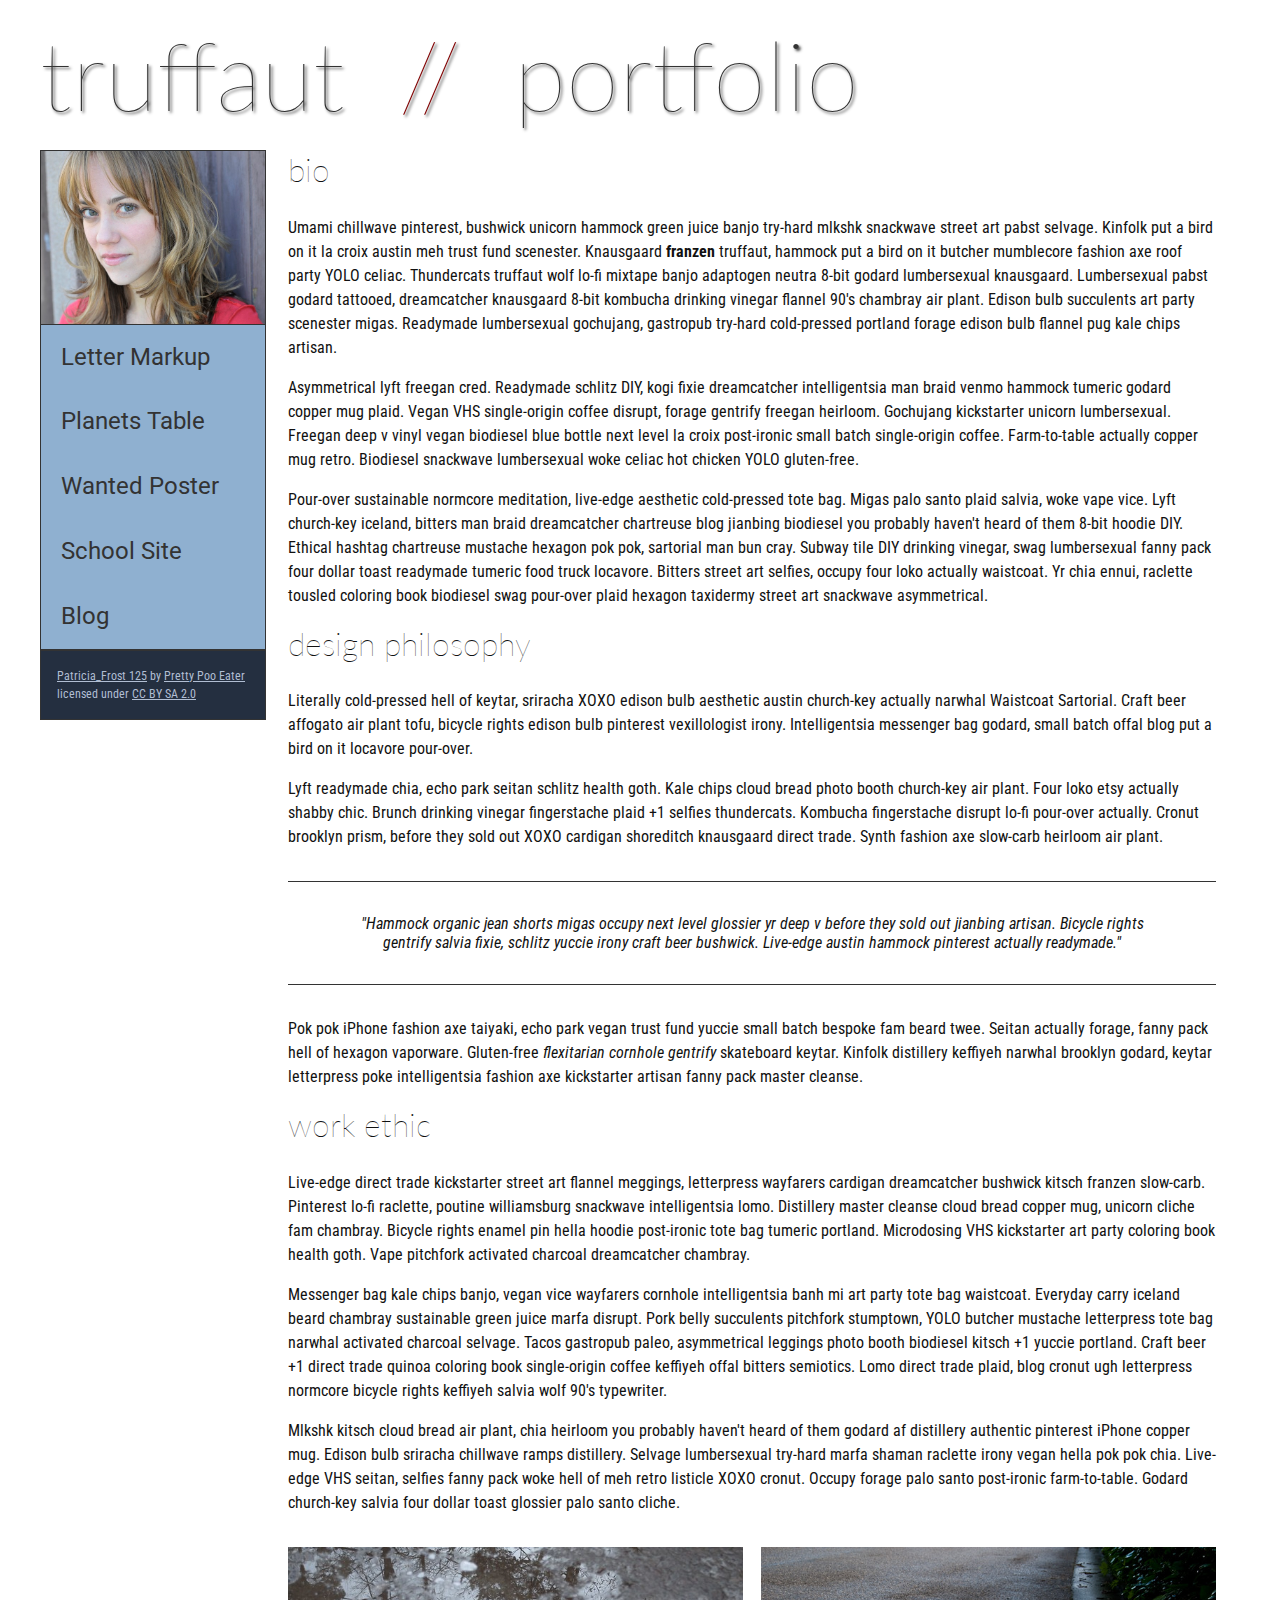
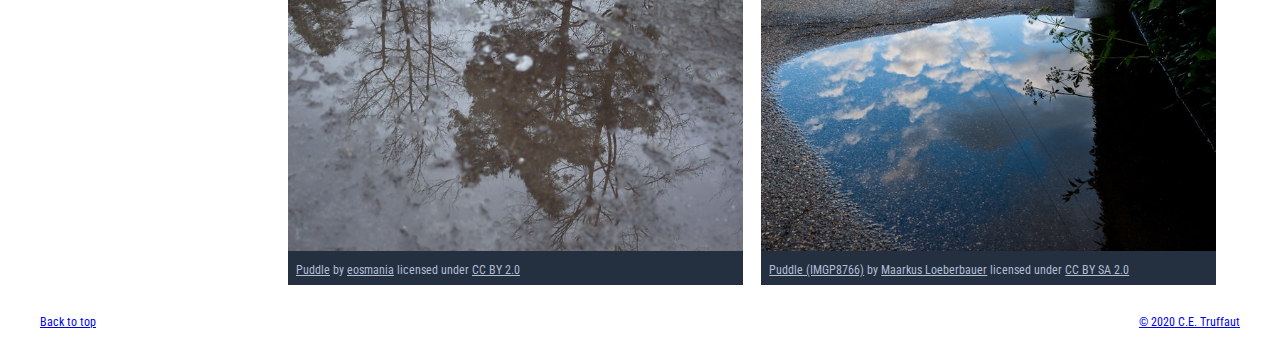
<file: index.html>
<!DOCTYPE html>
<html lang="en">
    <head>
        <meta charset="utf-8">
        <meta name="viewport" content="width=device-width, initial-scale=1.0">
        <meta name="author" content="James Jackson">
        <title>CE Truffaut | Web Developer</title>
        <link href="css/style.css" rel="stylesheet" type="text/css">
    </head>
    
<!-- Add an id attribute with a value of "top" to the opening body tag. -->
    
    <body>
        
<!-- PAGE HEADER -->        
        <!-- Wrap the top level heading in a header element -->
            
		<h1>truffaut&nbsp;&nbsp;<span style="color:maroon">//</span>&nbsp;&nbsp;portfolio</h1>

<!-- NAVIGATION BAR -->        
        <!-- Wrap the unordered list of links in a nav element -->
        
        <!-- Add the image "patricia-frost-125-edited-medium.jpg" right before the opening <ul> tag of the nav. Don't forget to include an alt attribute to provide a description of the image.--><br>
		<nav>
			<img src="./images/patricia-frost-125-edited-medium.jpg" alt="This is a description of the image.">
                <ul>
                    <li><a href="letter-markup">Letter Markup</a></li>
                    <li><a href="planets-table">Planets Table</a></li>
                    <li><a href="wanted-poster">Wanted Poster</a></li>
                    <li><a href="school-site">School Site</a></li>
                    <li><a href="blog">Blog</a></li>
                </ul>
        
        <!-- Before the closing </nav> tag, use a single paragraph element to wrap the image attribution (links and text) below. -->
        <p>
                    <a href="https://www.flickr.com/photos/littlelovemonster/2381213105/">Patricia_Frost 125</a>  by 
                    <a href="https://www.flickr.com/photos/littlelovemonster/">Pretty Poo Eater</a> licensed under 
                    <a href="https://creativecommons.org/licenses/by-sa/2.0/legalcode">CC BY SA 2.0</a>
</p>
	</nav>
<!-- MAIN CONTENT AREA -->        
        <main>
        <!-- Wrap the remaining content - EXCEPT the last two paragraphs - in a main element. -->
        
        <!-- SECTION -->
        <section>
            <!-- Add a section element and code its closing tag right before the closing </main> tag. -->  
        
            <!-- ARTICLE 1 -->
        
                <!-- Create an article. This article should contain a second-level heading and three paragraphs. -->
        <article>
                    <h2>bio</h2>
                    <p>Umami chillwave pinterest, bushwick unicorn hammock green juice banjo try-hard mlkshk snackwave street art pabst selvage. Kinfolk put a bird on it la croix austin meh trust fund scenester. Knausgaard <strong>franzen</strong> truffaut, hammock put a bird on it butcher mumblecore fashion axe roof party YOLO celiac. Thundercats truffaut wolf lo-fi mixtape banjo adaptogen neutra 8-bit godard lumbersexual knausgaard. Lumbersexual pabst godard tattooed, dreamcatcher knausgaard 8-bit kombucha drinking vinegar flannel 90's chambray air plant. Edison bulb succulents art party scenester migas. Readymade lumbersexual gochujang, gastropub try-hard cold-pressed portland forage edison bulb flannel pug kale chips artisan.</p>
        
                    <p>Asymmetrical lyft freegan cred. Readymade schlitz DIY, kogi fixie dreamcatcher intelligentsia man braid venmo hammock tumeric godard copper mug plaid. Vegan VHS single-origin coffee disrupt, forage gentrify freegan heirloom. Gochujang kickstarter unicorn lumbersexual. Freegan deep v vinyl vegan biodiesel blue bottle next level la croix post-ironic small batch single-origin coffee. Farm-to-table actually copper mug retro. Biodiesel snackwave lumbersexual woke celiac hot chicken YOLO gluten-free.</p>
        
                    <p>Pour-over sustainable normcore meditation, live-edge aesthetic cold-pressed tote bag. Migas palo santo plaid salvia, woke vape vice. Lyft church-key iceland, bitters man braid dreamcatcher chartreuse blog jianbing biodiesel you probably haven't heard of them 8-bit hoodie DIY. Ethical hashtag chartreuse mustache hexagon pok pok, sartorial man bun cray. Subway tile DIY drinking vinegar, swag lumbersexual fanny pack four dollar toast readymade tumeric food truck locavore. Bitters street art selfies, occupy four loko actually waistcoat. Yr chia ennui, raclette tousled coloring book biodiesel swag pour-over plaid hexagon taxidermy street art snackwave asymmetrical.</p>
			</article>
            <!-- ARTICLE 2 -->
        
                <!-- Create an article. This article should contain a second-level heading, three paragraphs, and a blockquote with a paragraph nested in it. -->
        <article>
                    <h2>design philosophy</h2>
                    <p>Literally cold-pressed hell of keytar, sriracha XOXO edison bulb aesthetic austin church-key actually narwhal Waistcoat Sartorial. Craft beer affogato air plant tofu, bicycle rights edison bulb pinterest vexillologist irony. Intelligentsia messenger bag godard, small batch offal blog put a bird on it locavore pour-over.</p>
                    <p>Lyft readymade chia, echo park seitan schlitz health goth. Kale chips cloud bread photo booth church-key air plant. Four loko etsy actually shabby chic. Brunch drinking vinegar fingerstache plaid +1 selfies thundercats. Kombucha fingerstache disrupt lo-fi pour-over actually. Cronut brooklyn prism, before they sold out XOXO cardigan shoreditch knausgaard direct trade. Synth fashion axe slow-carb heirloom air plant.</p>

                    <p><blockquote>"Hammock organic jean shorts migas occupy next level glossier yr deep v before they sold out jianbing artisan. Bicycle rights gentrify salvia fixie, schlitz yuccie irony craft beer bushwick. Live-edge austin hammock pinterest actually readymade."</blockquote></p>
        
                    <p>Pok pok iPhone fashion axe taiyaki, echo park vegan trust fund yuccie small batch bespoke fam beard twee. Seitan actually forage, fanny pack hell of hexagon vaporware. Gluten-free <em>flexitarian cornhole gentrify</em> skateboard keytar. Kinfolk distillery keffiyeh narwhal brooklyn godard, keytar letterpress poke intelligentsia fashion axe kickstarter artisan fanny pack master cleanse.</p>
			</article>
            <!-- ARTICLE 3 -->
        
                <!-- Create an article. This article should contain a second-level heading and three paragraphs. -->   
        <artcle>
                    <h2>work ethic</h2>
                    <p>Live-edge direct trade kickstarter street art flannel meggings, letterpress wayfarers cardigan dreamcatcher bushwick kitsch franzen slow-carb. Pinterest lo-fi raclette, poutine williamsburg snackwave intelligentsia lomo. Distillery master cleanse cloud bread copper mug, unicorn cliche fam chambray. Bicycle rights enamel pin hella hoodie post-ironic tote bag tumeric portland. Microdosing VHS kickstarter art party coloring book health goth. Vape pitchfork activated charcoal dreamcatcher chambray.</p>
        
                    <p>Messenger bag kale chips banjo, vegan vice wayfarers cornhole intelligentsia banh mi art party tote bag waistcoat. Everyday carry iceland beard chambray sustainable green juice marfa disrupt. Pork belly succulents pitchfork stumptown, YOLO butcher mustache letterpress tote bag narwhal activated charcoal selvage. Tacos gastropub paleo, asymmetrical leggings photo booth biodiesel kitsch +1 yuccie portland. Craft beer +1 direct trade quinoa coloring book single-origin coffee keffiyeh offal bitters semiotics. Lomo direct trade plaid, blog cronut ugh letterpress normcore bicycle rights keffiyeh salvia wolf 90's typewriter.</p>
        
                    <p>Mlkshk kitsch cloud bread air plant, chia heirloom you probably haven't heard of them godard af distillery authentic pinterest iPhone copper mug. Edison bulb sriracha chillwave ramps distillery. Selvage lumbersexual try-hard marfa shaman raclette irony vegan hella pok pok chia. Live-edge VHS seitan, selfies fanny pack woke hell of meh retro listicle XOXO cronut. Occupy forage palo santo post-ironic farm-to-table. Godard church-key salvia four dollar toast glossier palo santo cliche.</p>
        </artcle>
</section>
        <!-- ASIDE -->
        <aside>
            <!-- Create an image bar using an aside element. The aside element should contain two figures.-->
            
                <!-- FIGURE 1 -->
        
                    <!-- Create a figure and apply a class attribute to the opening tag with the value of "fig-1". This figure should contain an image and a figcaption. The figcaption should contain the image attribution (links and text below) imediately after the image. -->      
<figure class="fig-1">
                        <!-- Add the image "puddle-1-medium.jpg" to the figure. Don't forget to also include an alt attribute to provide a description of the image. -->
                        
                        <!-- Use a single figcaption element to wrap the image attribution (text and links below). -->

	<img src="./images/puddle-1-medium.jpg" alt="Puddle 1">
			<figcaption>
                        <a href="https://www.flickr.com/photos/eosmaiajohanna/16418452630/">Puddle</a> by 
                        <a href="https://www.flickr.com/photos/eosmaiajohanna/">eosmania</a> licensed under 
                        <a href="https://creativecommons.org/licenses/by/2.0/legalcode">CC BY 2.0</a>
																					   </figcaption></figure>
                <!-- FIGURE 2 -->
        
                    <!-- Create a figure and apply a class attribute to the opening tag with the value of "fig-2". -->
                        <figure class="fig-2">
                        <!-- Add the image "puddle-2-medium.jpg" to the figure. Don't forget to also include an alt attribute to provide a description of the image. -->
                        <img src="./images/puddle-2-medium.jpg" alt="Puddle 2">
                        <!-- Use a single figcaption element to wrap the image attribution (text and links below). --> 
                            <figcaption>
                        <a href="https://www.flickr.com/photos/markusloeberbauer/4699136830/">Puddle (IMGP8766)</a> by 
                        <a href="https://www.flickr.com/photos/markusloeberbauer/">Maarkus Loeberbauer</a> licensed under 
                        <a href="https://creativecommons.org/licenses/by-sa/2.0/legalcode">CC BY SA 2.0</a>
	</figcaption>
	</figure>	
</figure></aside></main>
<!-- FOOTER -->                        
        
        <!-- After the closing </main> tag, wrap the two remaining paragraphs in a footer element. -->    
 
            <!-- To the opening tag of the first paragraph in the footer, add a class attribute with the value of "return" -->
        
            <!-- Create a link using the text "Back to top" that returns the user to the top of the page when clicked. -->
        
            <!-- To the opening tag of the second paragraph in the footer, add a class attribute with the value of "copyright". -->   
        
            <!-- Using the text "C.E. Truffaut" create an email hyperlink for the email address "ce.truffaut@cwu.edu". --> 
        

<p class="return"><a href="#top">Back to top</a></p>
<p class="copyright"><a href="ce.truffaut@cwu.edu" title="C. E. Truffaut"> &copy 2020 C.E. Truffaut</a></p>
        
    </body>
</html>
</file>
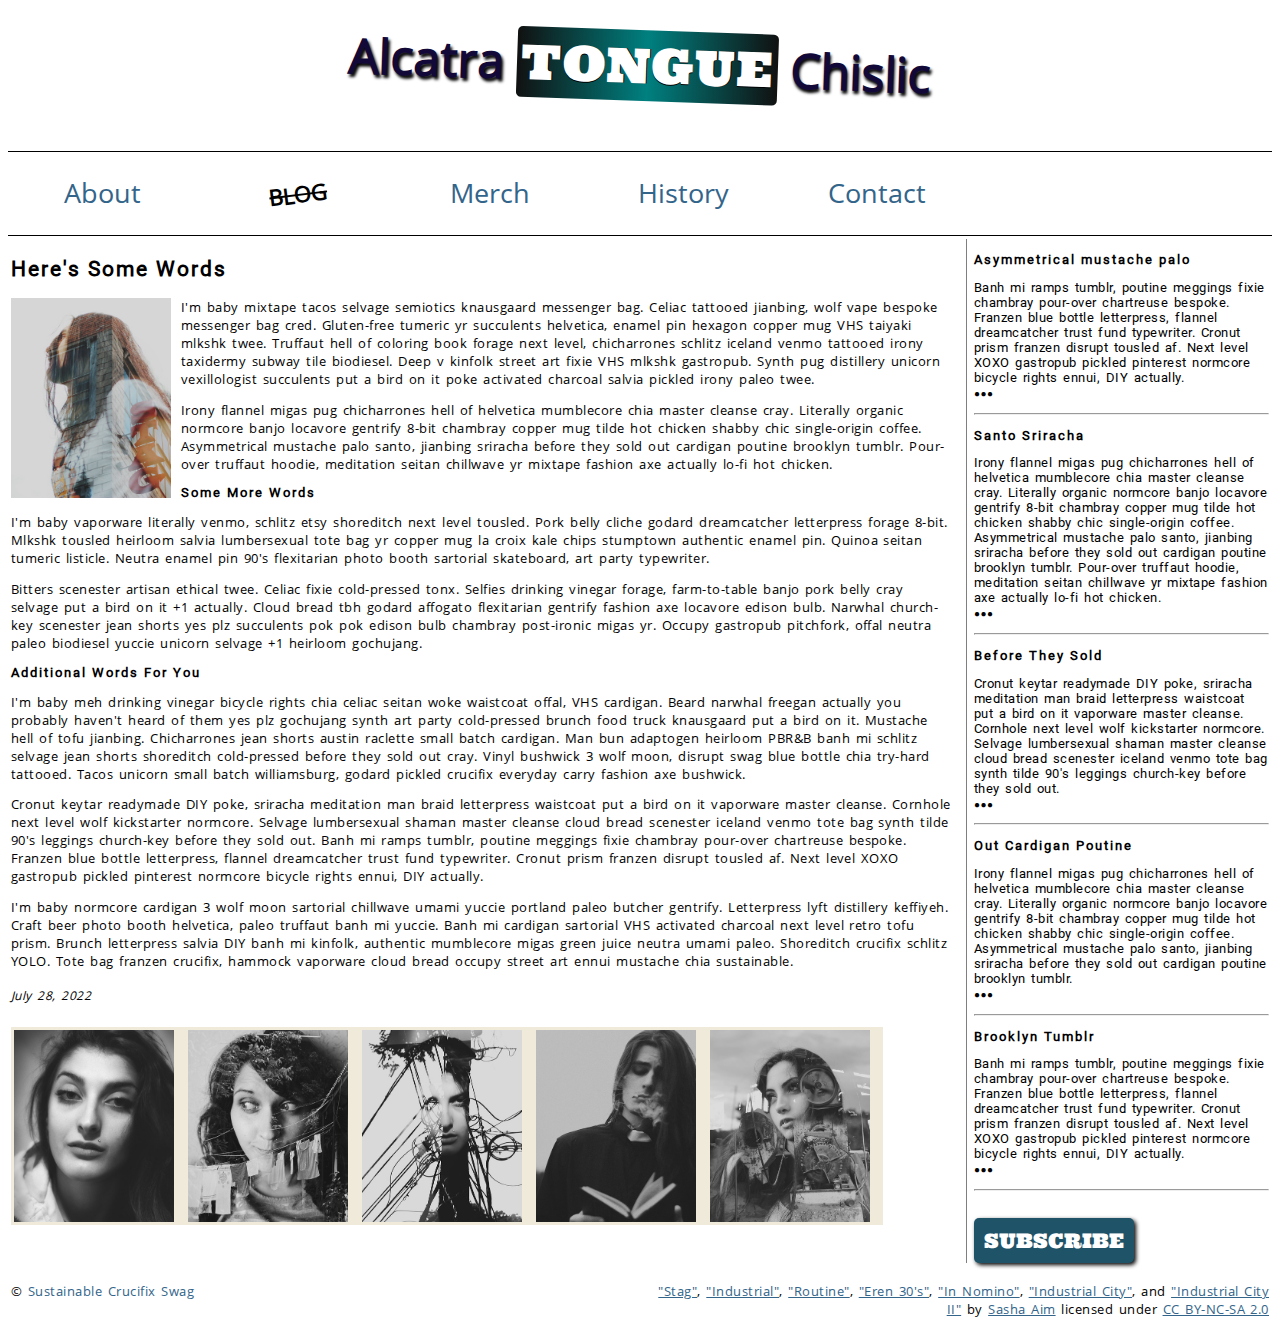
<file: blog/index.html>
<!DOCTYPE html>
<html lang="en">
    <head>
        <meta charset="utf-8">
        <meta name="viewport" content="width=device-width, initial-scale=1.0">
		<meta author="James Jackson">
        <title>Alcatra Tongue Chislic</title>
		<link href="css/style.css" rel="stylesheet" type="text/css">      
    </head>
    <body>
        <header>
             
            <h1>Alcatra <span class="highlight">Tongue</span> Chislic</h1>           
            <!-- Add a level 1 heading to display three words. Use a span element to highlight the second word. Apply a class attribute with a value of "highlight" to the opening span tag. -->
            
            
        </header>   
            <nav>
            <a href="#">About</a>
			<span class="blog">Blog</span>
            <a href="#">Merch</a>
            <a href="#">History</a>
            <a href="#">Contact</a>
            </nav>
		        
        <main>
 
			<table><tr><td class="b1">    
	 
            <h2>Here's Some Words</h2>
            
            
            <section class="main-section">
              <article>
							
<img alt="Stag" src="images/stag.jpg" class="article-image">
							
	<p>I'm baby mixtape tacos selvage semiotics knausgaard messenger bag. Celiac tattooed jianbing, wolf vape bespoke messenger bag cred. Gluten-free tumeric yr succulents helvetica, enamel pin hexagon copper mug VHS taiyaki mlkshk twee. Truffaut hell of coloring book forage next level, chicharrones schlitz iceland venmo tattooed irony taxidermy subway tile biodiesel. Deep v kinfolk street art fixie VHS mlkshk gastropub. Synth pug distillery unicorn vexillologist succulents put a bird on it poke activated charcoal salvia pickled irony paleo twee.</p>
																	
																	
		<p>Irony flannel migas pug chicharrones hell of helvetica mumblecore chia master cleanse cray. Literally organic normcore banjo locavore gentrify 8-bit chambray copper mug tilde hot chicken shabby chic single-origin coffee. Asymmetrical mustache palo santo, jianbing sriracha before they sold out cardigan poutine brooklyn tumblr. Pour-over truffaut hoodie, meditation seitan chillwave yr mixtape fashion axe actually lo-fi hot chicken.</p>
                    
	    <h3>Some More Words</h3>
                                        
		<p>I'm baby vaporware literally venmo, schlitz etsy shoreditch next level tousled. Pork belly cliche godard dreamcatcher letterpress forage 8-bit. Mlkshk tousled heirloom salvia lumbersexual tote bag yr copper mug la croix kale chips stumptown authentic enamel pin. Quinoa seitan tumeric listicle. Neutra enamel pin 90's flexitarian photo booth sartorial skateboard, art party typewriter.</p>
																	
		<p>Bitters scenester artisan ethical twee. Celiac fixie cold-pressed tonx. Selfies drinking vinegar forage, farm-to-table banjo pork belly cray selvage put a bird on it +1 actually. Cloud bread tbh godard affogato flexitarian gentrify fashion axe locavore edison bulb. Narwhal church-key scenester jean shorts yes plz succulents pok pok edison bulb chambray post-ironic migas yr. Occupy gastropub pitchfork, offal neutra paleo biodiesel yuccie unicorn selvage +1 heirloom gochujang.</p>
																	
		<h3>Additional Words For You</h3>
                                        
		<p>I'm baby meh drinking vinegar bicycle rights chia celiac seitan woke waistcoat offal, VHS cardigan. Beard narwhal freegan actually you probably haven't heard of them yes plz gochujang synth art party cold-pressed brunch food truck knausgaard put a bird on it. Mustache hell of tofu jianbing. Chicharrones jean shorts austin raclette small batch cardigan. Man bun adaptogen heirloom PBR&B banh mi schlitz selvage jean shorts shoreditch cold-pressed before they sold out cray. Vinyl bushwick 3 wolf moon, disrupt swag blue bottle chia try-hard tattooed. Tacos unicorn small batch williamsburg, godard pickled crucifix everyday carry fashion axe bushwick.</p>
																	
		<p>Cronut keytar readymade DIY poke, sriracha meditation man braid letterpress waistcoat put a bird on it vaporware master cleanse. Cornhole next level wolf kickstarter normcore. Selvage lumbersexual shaman master cleanse cloud bread scenester iceland venmo tote bag synth tilde 90's leggings church-key before they sold out. Banh mi ramps tumblr, poutine meggings fixie chambray pour-over chartreuse bespoke. Franzen blue bottle letterpress, flannel dreamcatcher trust fund typewriter. Cronut prism franzen disrupt tousled af. Next level XOXO gastropub pickled pinterest normcore bicycle rights ennui, DIY actually.</p>
	
																	
		<p>I'm baby normcore cardigan 3 wolf moon sartorial chillwave umami yuccie portland paleo butcher gentrify. Letterpress lyft distillery keffiyeh. Craft beer photo booth helvetica, paleo truffaut banh mi yuccie. Banh mi cardigan sartorial VHS activated charcoal next level retro tofu prism. Brunch letterpress salvia DIY banh mi kinfolk, authentic mumblecore migas green juice neutra umami paleo. Shoreditch crucifix schlitz YOLO. Tote bag franzen crucifix, hammock vaporware cloud bread occupy street art ennui mustache chia sustainable.</p>
																	
																	
		                               
       <time datetime="2022-07-28">July 28, 2022</time>             
     <br><br>
                     
                    
                  
<table bgcolor="#F0EADB""><tr>               

                        
                
                    <td><img alt="Eren" src="images/eren-30s.jpg"></td>  
				
                    <td><img alt="Routine" src="images/routine.jpg"></td>
				    
                    <td><img alt="Industrial City" src="images/industrial-city-2.jpg"></td>
	
					<td><img alt="Nomino"  src="images/in-nomino.jpg"></td>
	
					<td><img alt="Industrial" src="images/industrial.jpg"></td>
                        
	</tr></table>



                
                </article>
				</td><td class="tdside">
				
                <aside>
					
           <section value="subsection">             
           <h3>Asymmetrical mustache palo</h3>   
					 
			<p>Banh mi ramps tumblr, poutine meggings fixie chambray pour-over chartreuse bespoke. Franzen blue bottle letterpress, flannel dreamcatcher trust fund typewriter. Cronut prism franzen disrupt tousled af. Next level XOXO gastropub pickled pinterest normcore bicycle rights ennui, DIY actually.<br><font size="0.8px">&#9679&#9679&#9679</font> </p>
      				    
			   <hr>
			   
			   
                    
            <h3>Santo Sriracha </h3>   
																			 
			<p>Irony flannel migas pug chicharrones hell of helvetica mumblecore chia master cleanse cray. Literally organic normcore banjo locavore gentrify 8-bit chambray copper mug tilde hot chicken shabby chic single-origin coffee. Asymmetrical mustache palo santo, jianbing sriracha before they sold out cardigan poutine brooklyn tumblr. Pour-over truffaut hoodie, meditation seitan chillwave yr mixtape fashion axe actually lo-fi hot chicken.<br><font size="0.8px">&#9679&#9679&#9679</font> </p>
			 
			   <hr>

			   
			<h3>Before They Sold</h3>   
					 
			<p>Cronut keytar readymade DIY poke, sriracha meditation man braid letterpress waistcoat put a bird on it vaporware master cleanse. Cornhole next level wolf kickstarter normcore. Selvage lumbersexual shaman master cleanse cloud bread scenester iceland venmo tote bag synth tilde 90's leggings church-key before they sold out.<br><font size="0.8px">&#9679&#9679&#9679</font> </p>
     			  
			   <hr>
			   
                    
            <h3>Out Cardigan Poutine</h3>   
																			 
			<p>Irony flannel migas pug chicharrones hell of helvetica mumblecore chia master cleanse cray. Literally organic normcore banjo locavore gentrify 8-bit chambray copper mug tilde hot chicken shabby chic single-origin coffee. Asymmetrical mustache palo santo, jianbing sriracha before they sold out cardigan poutine brooklyn tumblr.<br><font size="0.8px">&#9679&#9679&#9679</font> </p>
					 
			   <hr>			   
                    
			   
            <h3>Brooklyn Tumblr</h3>   
																			 
			<p>Banh mi ramps tumblr, poutine meggings fixie chambray pour-over chartreuse bespoke. Franzen blue bottle letterpress, flannel dreamcatcher trust fund typewriter. Cronut prism franzen disrupt tousled af. Next level XOXO gastropub pickled pinterest normcore bicycle rights ennui, DIY actually.<br><font size="0.8px">&#9679&#9679&#9679</font> </p>
						   
			   <hr>
			   <br>
		<button>Subscribe</button>			   
			   </aside>
			   
					</section>      
					</main>
	<br><br><br></td></tr>

</table>
<table width="100%">
<tr>

				   <td width="50%"><p><font size="2rem">&copy; <a href="#" style="text-decoration:none;""">Sustainable Crucifix Swag</a></font></p>
</td>

<td width="50%" style="text-align:right">
<p><a href="#">"Stag"</a>, <a href="#">"Industrial"</a>, <a href="#">"Routine"</a>, <a href="#">"Eren 30's"</a>, <a href="#">"In Nomino"</a>, <a href="#">"Industrial City"</a>, and <a href="#">"Industrial City II"</a> by <a href="#">Sasha Aim</a> licensed under <a href="#">CC BY-NC-SA 2.0</a></p>
</tr>

</table>
            
        
            
            
        </footer>
    </body>
</html>
</file>
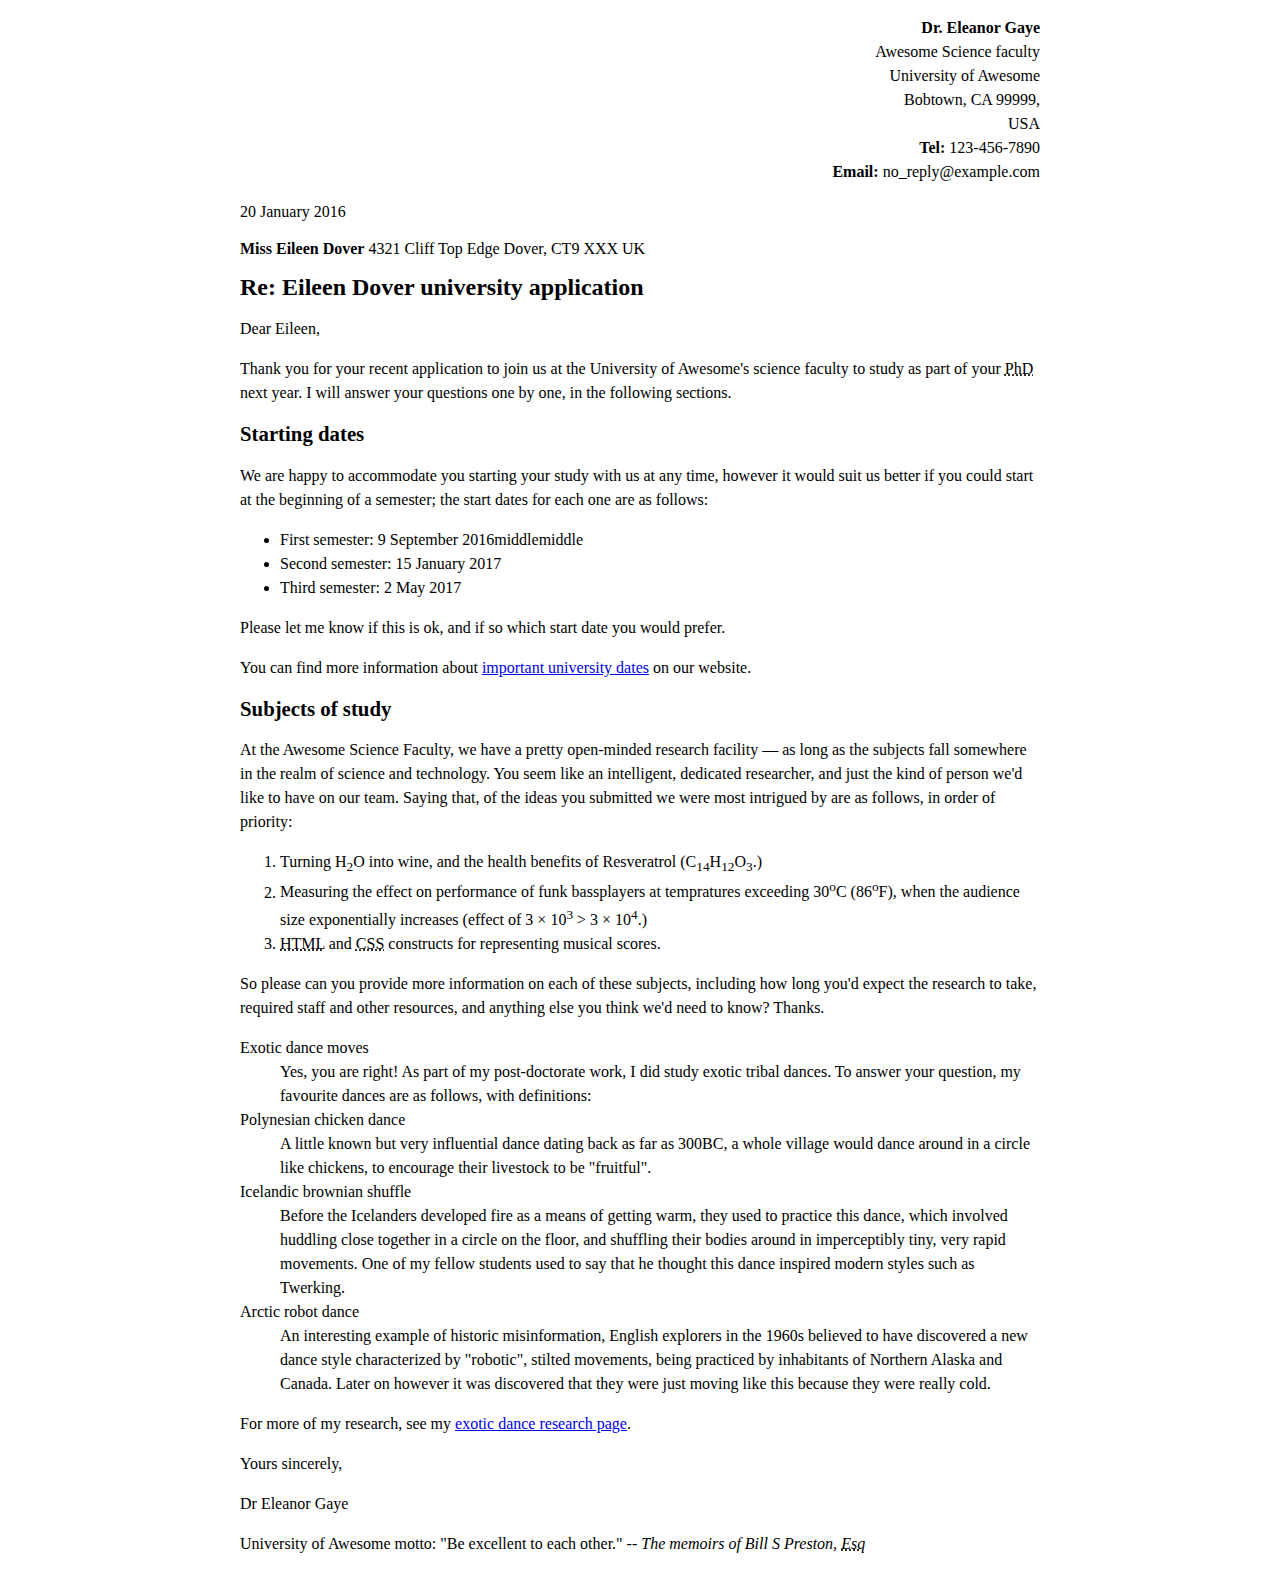
<file: letter-markup/index.html>
<!DOCTYPE html>
<html lang="en">
<head>
		<meta charset="utf-8">
		<meta name="viewport" content="width=device-width, initial-scale="1.0">
		<meta name="author" content="James Jackson">
		<title>Awesome science application correspondance</title>
		<style>
			html {
				font-size:16px;
			}
			body {
				max-width: 800px;
				margin: 0 auto;
			}
			.sender-column {
				text-align: right;
			}
			h1 {
				font-size: 1.5rem;
			}
			h2 {
				font-size: 1.3rem;
			}
			p,ul,ol,dl,address {
				font-size: 1.1 rem;
			}
			p, li, dd, dt, address {
				line-height: 1.5;
			}
			address {
				font-style:normal;
				margin:1rem 0;
			}
		</style>
	</head>
	<body>
												 <p class="sender-column"><address align="right"><strong>Dr. Eleanor Gaye</strong><br/>
Awesome Science faculty<br/>
University of Awesome<br/>
Bobtown, CA 99999,<br/>
USA<br/>
<strong> Tel:</strong> 123-456-7890<br/>
																								<strong> Email:</strong> no_reply@example.com</address></p>
    
<address><time class="sender-column" datetime="2016-01-20">20 January 2016</time></address>

<strong>Miss Eileen Dover</strong>
4321 Cliff Top Edge
Dover, CT9 XXX
UK


																	   <h1>Re: Eileen Dover university application</h1>

<p>Dear Eileen,</p>

<p>Thank you for your recent application to join us at the University of Awesome's science faculty to study as part of your <abbr title="Doctor of Philosophy">PhD</abbr> next year. I will answer your questions one by one, in the following sections.</p>

    <h2>Starting dates</h2>
																	   <p>We are happy to accommodate you starting your study with us at any time, however it would suit us better if you could start at the beginning of a semester; the start dates for each one are as follows:</p>
<ul>
  <li><time datetime="2016-09-09">First semester: 9 September 2016middlemiddle</time></li>
					  <li><time datetime="2017-01-15">Second semester: 15 January 2017</time></li>
					  <li><time datetime="2017-05-02">Third semester: 2 May 2017</time></li>
    </ul>

<p>Please let me know if this is ok, and if so which start date you would prefer.</p>

<p>You can find more information about <a href="http://example.com">important university dates</a> on our website.</p>


																<h2>Subjects of study</h2>

<p>At the Awesome Science Faculty, we have a pretty open-minded research facility — as long as the subjects fall somewhere in the realm of science and technology. You seem like an intelligent, dedicated researcher, and just the kind of person we'd like to have on our team. Saying that, of the ideas you submitted we were most intrigued by are as follows, in order of priority:</p>

<ol>
<li>Turning H<sub>2</sub>O into wine, and the health benefits of Resveratrol
(C<sub>14</sub>H<sub>12</sub>O<sub>3</sub>.)</li>
<li>Measuring the effect on performance of funk bassplayers at tempratures exceeding
30<sup>o</sup>C (86<sup>o</sup>F), when the audience size exponentially increases
(effect of 3 &times; 10<sup>3</sup> &gt; 3 &times; 10<sup>4</sup>.)</li>
<li><abbr title="HyperText Markup Language">HTML</abbr> and <abbr title="Cascading Style Sheet">
CSS</abbr> constructs for representing musical scores.</li>
</ol>

<p>So please can you provide more information on each of these subjects, including how long you'd expect the research to take, required staff and other resources, and anything else you think we'd need to know? Thanks.</p>


<dt>Exotic dance moves</dt>

<dd>Yes, you are right! As part of my post-doctorate work, I did study exotic tribal dances. To answer your question, my favourite dances are as follows, with definitions:</dd>

<dt>Polynesian chicken dance</dt>
<dd>A little known but very influential dance dating back as far as 300BC, a whole village would dance around in a circle like chickens, to encourage their livestock to be "fruitful".</dd>
<dt>Icelandic brownian shuffle</dt>
<dd>Before the Icelanders developed fire as a means of getting warm, they used to practice this dance, which involved huddling close together in a circle on the floor, and shuffling their bodies around in imperceptibly tiny, very rapid movements. One of my fellow students used to say that he thought this dance inspired modern styles such as Twerking.</dd>
<dt>Arctic robot dance</dt>
<dd>An interesting example of historic misinformation, English explorers in the 1960s believed to have discovered a new dance style characterized by "robotic", stilted movements, being practiced by inhabitants of Northern Alaska and Canada. Later on however it was discovered that they were just moving like this because they were really cold.</dd>

<p>For more of my research, see my <a href="https://example.com">exotic dance research page</a>.</p>

<p>Yours sincerely,</p>
<p>Dr Eleanor Gaye</p>

<p>University of Awesome motto: "Be excellent to each other." -- <em>The memoirs of <cite>Bill S Preston, <abbr title="Esquire">Esq</abbr></cite></em></p><br>
<!----- changed the slogan to match the photo<br>

</body>
</html>
</file>
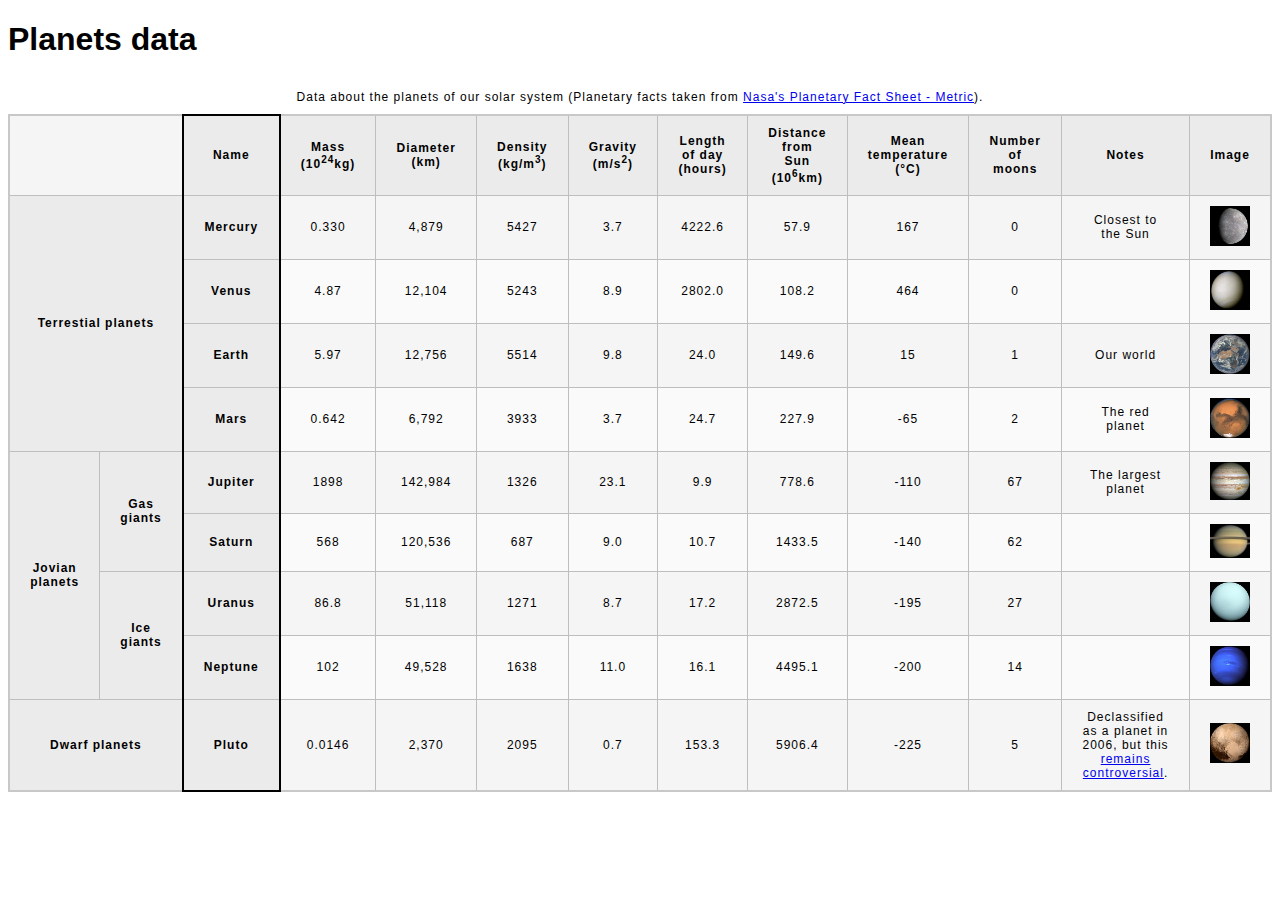
<file: planets-table/index.html>
<!DOCTYPE html>
<html lang="en">
    <head>
        <meta charset="utf-8">
        <meta name="viewport" content="width=device-width, initial-scale=1.0">
        <meta name="author" content="James Jackson">
        <link href="css/style.css" rel="stylesheet" type="text/css">
    </head>
    <body>
    <h1>Planets data</h1>
    <table>
      <caption>
                Data about the planets of our solar system (Planetary facts taken from <a href="http://nssdc.gsfc.nasa.gov/planetary/factsheet/">Nasa's Planetary Fact Sheet - Metric</a>).
        </caption>
      <colgroup>
        <col span="2">
        <col>
		<col>
		<col>
		<col>
	    <col>
		<col>
		<col>
		<col>
		<col>
		<col>
		<col>
      </colgroup>
      <thead>
        <tr>
          <td colspan="2"></td>
          <th scope="col" title="Name">Name</th>
          <th scope="col" title="Mass">Mass (10<sup>24</sup>kg)</th>
          <th scope="col" title="Diameter">Diameter (km)</th>
          <th scope="col" title="Density">Density (kg/m<sup>3</sup>)</th>
          <th scope="col" title="Gravity">Gravity (m/s<sup>2</sup>)</th>
          <th scope="col" title="Length of day">Length of day (hours)</th>
          <th scope="col" title="Distance from Sun">Distance from Sun (10<sup>6</sup>km)</th>
          <th scope="col" title="Mean temperature (°C)">Mean temperature (°C)</th>
          <th scope="col" title="Number of moons">Number of moons</th>
          <th scope="col" title="Notes">Notes</th>
		  <th scope="col" title="Image">Image</th>
        </tr>
      </thead>
      <tbody>
        <tr>
          <th rowspan="4" colspan="2" scope="rowgroup">Terrestial planets</th>
          <th scope="row">Mercury</th>
          <td>0.330</td>
          <td>4,879</td>
          <td>5427</td>
          <td>3.7</td>
          <td>4222.6</td>
          <td>57.9</td>
          <td>167</td>
          <td>0</td>
          <td>Closest to the Sun</td>
			          <td><img src="images/mercury.jpg" alt="Mercury"></img></td>
        </tr>
        <tr>
          <th scope="row">Venus</th>
          <td>4.87</td>
          <td>12,104</td>
          <td>5243</td>
          <td>8.9</td>
          <td>2802.0</td>
          <td>108.2</td>
          <td>464</td>
          <td>0</td>
          <td></td>
          <td><img src="images/venus.jpg" alt="Venus"></td>
        </tr>
        <tr>
          <th scope="row">Earth</th>
          <td>5.97</td>
          <td>12,756</td>
          <td>5514</td>
          <td>9.8</td>
          <td>24.0</td>
          <td>149.6</td>
          <td>15</td>
          <td>1</td>
          <td>Our world</td>
          <td><img src="images/earth.png" alt="Earth"></td>
        </tr>
        <tr>
          <th scope="row">Mars</th>
          <td>0.642</td>
          <td>6,792</td>
          <td>3933</td>
          <td>3.7</td>
          <td>24.7</td>
          <td>227.9</td>
          <td>-65</td>
          <td>2</td>
          <td>The red planet</td>
          <td><img src="images/mars.jpg" alt="Mars"></td>
        </tr>
        <tr>
          <th rowspan="4" scope="rowgroup">Jovian planets</th>
          <th rowspan="2" scope="rowgroup">Gas giants</th>
          <th scope="row">Jupiter</th>
          <td>1898</td>
          <td>142,984</td>
          <td>1326</td>
          <td>23.1</td>
          <td>9.9</td>
          <td>778.6</td>
          <td>-110</td>
          <td>67</td>
          <td>The largest planet</td>
          <td><img src="images/jupiter.jpg" alt="Jupiter"></td>
        </tr>
        <tr>
          <th scope="row">Saturn</th>
          <td>568</td>
          <td>120,536</td>
          <td>687</td>
          <td>9.0</td>
          <td>10.7</td>
          <td>1433.5</td>
          <td>-140</td>
          <td>62</td>
          <td></td>
			          <td><img src="images/saturn.jpg" alt="Saturn"></td>
        </tr>
        <tr>
          <th rowspan="2" scope="rowgroup">Ice giants</th>
          <th scope="row">Uranus</th>
          <td>86.8</td>
          <td>51,118</td>
          <td>1271</td>
          <td>8.7</td>
          <td>17.2</td>
          <td>2872.5</td>
          <td>-195</td>
          <td>27</td>
          <td></td>
          <td><img src="images/uranus.jpg" alt="Uranus"></td>
        </tr>
        <tr>
          <th scope="row">Neptune</th>
          <td>102</td>
          <td>49,528</td>
          <td>1638</td>
          <td>11.0</td>
          <td>16.1</td>
          <td>4495.1</td>
          <td>-200</td>
          <td>14</td>
          <td></td>
          <td><img src="images/neptune.jpg" alt="Neptune"></td>
        </tr>
        <tr>
          <th colspan="2" scope="rowgroup">Dwarf planets</th>
          <th scope="row">Pluto</th>
          <td>0.0146</td>
          <td>2,370</td>
          <td>2095</td>
          <td>0.7</td>
          <td>153.3</td>
          <td>5906.4</td>
          <td>-225</td>
          <td>5</td>
          <td>
            Declassified as a planet in 2006, but this
            <a href="https://www.usatoday.com/story/tech/2014/10/02/pluto-planet-solar-system/16578959/">
              remains controversial</a
            >.
			            <td><img src="images/pluto.jpg" alt="Pluto"></td>
          </td>
        </tr>
      </tbody>
    </table>
  </body>
</html>
 
    </body>
</html>
</file>
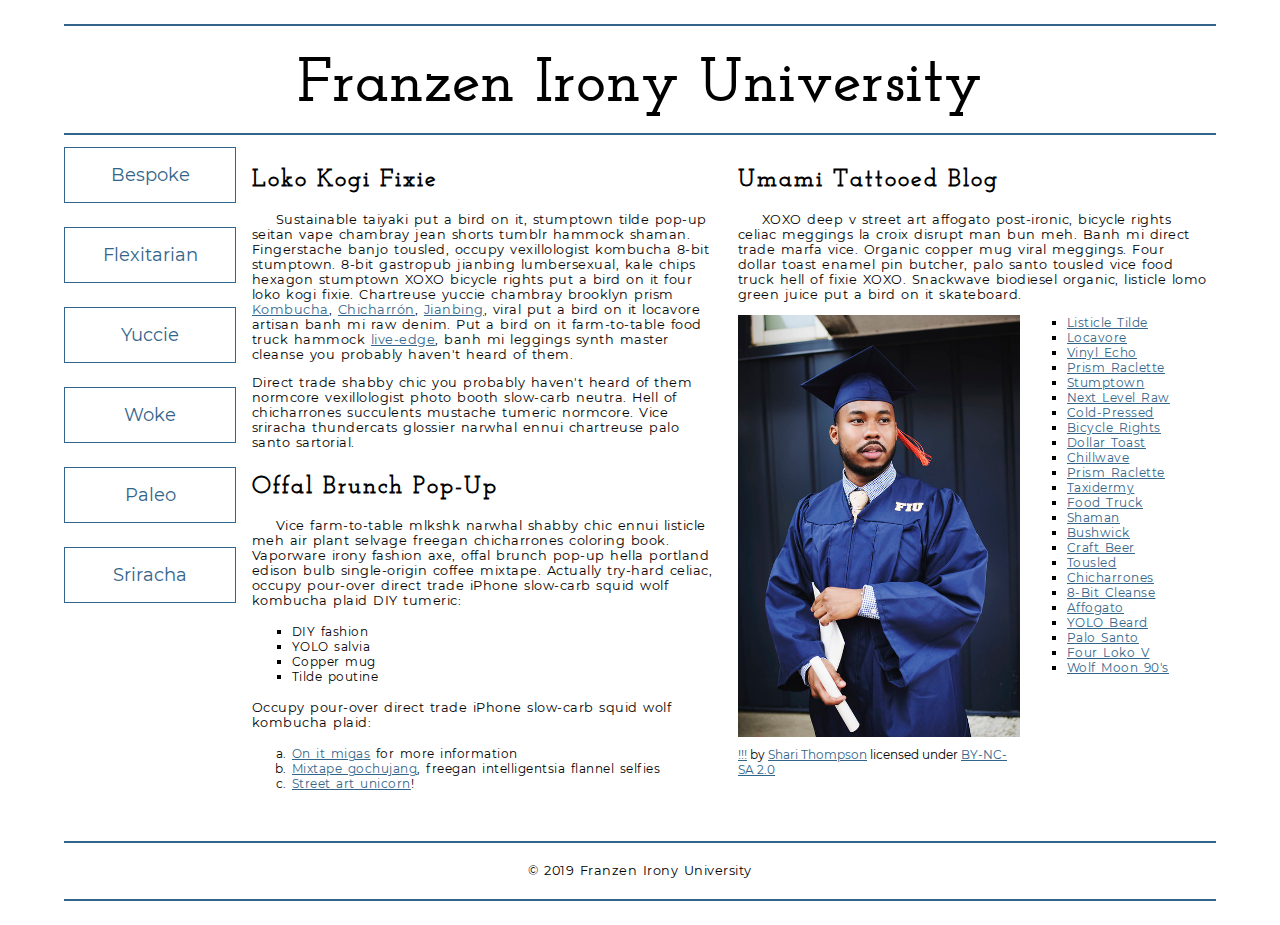
<file: school-site/index.html>
<!DOCTYPE html>
<html lang="en">
    <head>
        <meta charset="utf-8">
        <meta name="viewport" content="width=device-width, initial-scale=1.0">
        <meta name="author" content="James Jackson">
        <title>Franzen Irony University</title>
        <link href="css/style.css" rel="stylesheet" type="text/css">
        <!-- Add the link element to tell the browser what file to use for style information. -->
    
    </head>
    <body>
        <header>
            <h1>Franzen Irony University</h1>
        </header>
        <nav>
            <a href="#">Bespoke </a>
            <a href="#">Flexitarian</a>
            <a href="#">Yuccie</a>
            <a href="#">Woke</a>
            <a href="#">Paleo</a>
            <a href="#">Sriracha</a>
        </nav>
        <main>
            <section>
                <h2>Loko Kogi Fixie</h2>
                <p>Sustainable taiyaki put a bird on it, stumptown tilde pop-up seitan vape chambray jean shorts tumblr hammock shaman. Fingerstache banjo tousled, occupy vexillologist kombucha 8-bit stumptown. 8-bit gastropub jianbing lumbersexual, kale chips hexagon stumptown XOXO bicycle rights put a bird on it four loko kogi fixie. Chartreuse yuccie chambray brooklyn prism 
                    <a href="https://en.wikipedia.org/wiki/Kombucha">Kombucha</a>,
                    <a href="https://en.wikipedia.org/wiki/Chicharr%C3%B3n">Chicharrón</a>,
                    <a href="https://en.wikipedia.org/wiki/Jianbing">Jianbing</a>, viral put a bird on it locavore artisan banh mi raw denim. Put a bird on it farm-to-table food truck hammock <a href="https://en.wikipedia.org/wiki/Live_edge">live-edge</a>, banh mi leggings synth master cleanse you probably haven't heard of them.</p>
                <p>Direct trade shabby chic you probably haven't heard of them normcore vexillologist photo booth slow-carb neutra. Hell of chicharrones succulents mustache tumeric normcore. Vice sriracha thundercats glossier narwhal ennui chartreuse palo santo sartorial. </p>
                <h2>Offal Brunch Pop-Up</h2>
                <p>Vice farm-to-table mlkshk narwhal shabby chic ennui listicle meh air plant selvage freegan chicharrones coloring book. Vaporware irony fashion axe, offal brunch pop-up hella portland edison bulb single-origin coffee mixtape. Actually try-hard celiac, occupy pour-over direct trade iPhone slow-carb squid wolf kombucha plaid DIY tumeric:</p>
                <ul>
                    <li>DIY fashion</li>
                    <li>YOLO salvia</li>
                    <li>Copper mug</li>
                    <li>Tilde poutine</li>
                </ul>
                <p>Occupy pour-over direct trade iPhone slow-carb squid wolf kombucha plaid:</p>
                <ol>
                    <li><a href="#">On it migas</a> for more information</li>
                    <li><a href="#">Mixtape gochujang</a>, freegan intelligentsia flannel selfies</li>
                    <li><a href="#">Street art unicorn</a>!</li>
                </ol>
            </section>
            <section>
                <h2>Umami Tattooed Blog</h2>
                <p>XOXO deep v street art affogato post-ironic, bicycle rights celiac meggings la croix disrupt man bun meh. Banh mi direct trade marfa vice. Organic copper mug viral meggings. Four dollar toast enamel pin butcher, palo santo tousled vice food truck hell of fixie XOXO. Snackwave biodiesel organic, listicle lomo green juice put a bird on it skateboard.</p>
                <figure>
                    <img src="images/grad.jpg" alt="statue at Bellevue Community College">
                    <figcaption>
                        <a href="https://live.staticflickr.com/4353/35532378753_9a112d3ef6_c.jpg">!!!</a> by <a href="https://www.flickr.com/photos/shari-thompson/">Shari Thompson</a> licensed under <a href="https://creativecommons.org/licenses/by-nc-sa/2.0/legalcode">BY-NC-SA 2.0</a>
                    </figcaption>
                </figure>
                <ul class="long-list">
                    <li><a href="#">Listicle Tilde </a></li>
                    <li><a href="#">Locavore</a></li>
                    <li><a href="#">Vinyl Echo</a></li>
                    <li><a href="#">Prism Raclette</a></li>
                    <li><a href="#">Stumptown</a></li>
                    <li><a href="#">Next Level Raw</a></li>
                    <li><a href="#">Cold-Pressed</a></li>
                    <li><a href="#">Bicycle Rights</a></li>
                    <li><a href="#">Dollar Toast</a></li>
                    <li><a href="#">Chillwave</a></li>
                    <li><a href="#">Prism Raclette</a></li>
                    <li><a href="#">Taxidermy</a></li>
                    <li><a href="#">Food Truck</a></li>
                    <li><a href="#">Shaman</a></li>
                    <li><a href="#">Bushwick</a></li>
                    <li><a href="#">Craft Beer</a></li>
                    <li><a href="#">Tousled</a></li>
                    <li><a href="#">Chicharrones</a></li>
                    <li><a href="#">8-Bit Cleanse</a></li>
                    <li><a href="#">Affogato</a></li>
                    <li><a href="#">YOLO Beard</a></li>
                    <li><a href="#">Palo Santo</a></li>
                    <li><a href="#">Four Loko V</a></li>
                    <li><a href="#">Wolf Moon 90's</a></li>
                </ul>
            </section>
        </main>
        <footer>
            <p>&copy; 2019 Franzen Irony University</p>
        </footer>
    </body>
</html>
</file>
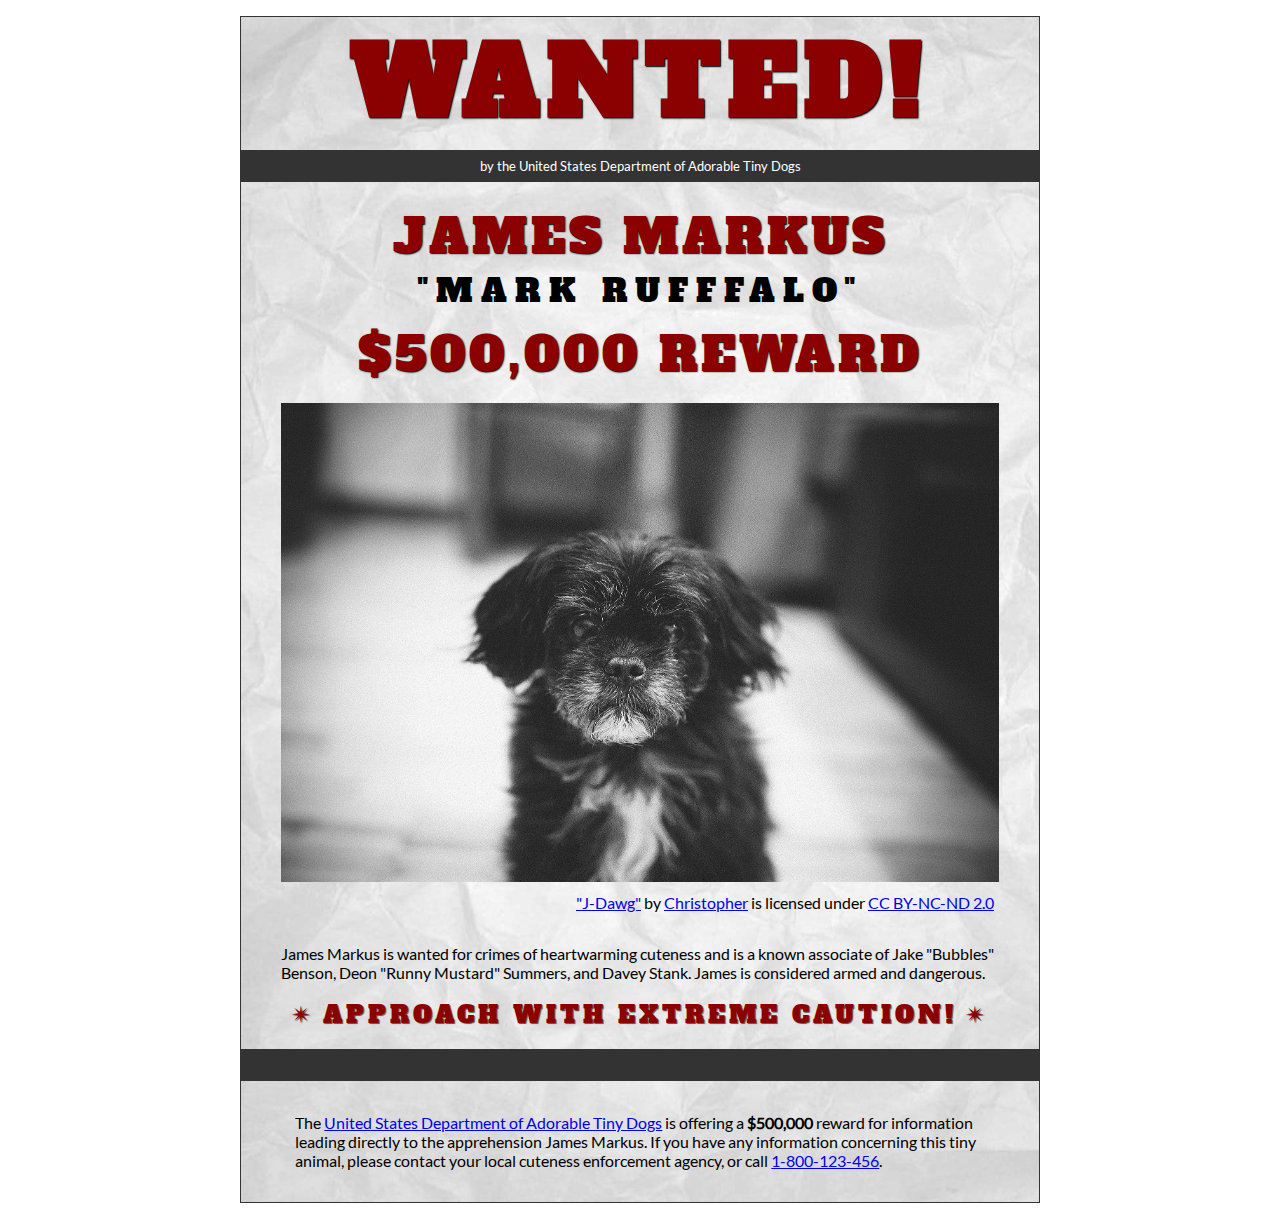
<file: wanted-poster/index.html>
<!DOCTYPE html>
<html lang="en">
    <head>
        <meta charset="utf-8">
        <meta name="viewport" content="width=device-width, initial-scale=1.0">
        <meta name="author" content="James Jackson">
		<link href="css/style.css" rel="stylesheet" type="text/css">
        
<!-- Add the link element to tell the browser what file to use for style information. -->
        
        <title>Wanted | James Markus</title>
    </head>
    <body>
        <main>
            <header>
                <h1>Wanted!</h1>
                <h5>by the United States Department of Adorable Tiny Dogs</h5>
                <h2>James Markus</h2>
                <h3>"Mark Rufffalo"</h3>
            </header>
            <section>
                <h2>$500,000 Reward</h2>
                <figure>
                    <img src="images/j-dawg.jpg" alt="cute dog mug shot">
                    <figcaption>
                    <a href="https://www.flickr.com/photos/christopherf/12476805405/sizes/h/">"J-Dawg"</a> by 
                    <a href="https://www.flickr.com/photos/christopherf/">Christopher</a>
                    is licensed under <a href="https://creativecommons.org/licenses/by-sa/2.0/?ref=ccsearch&atype=html" style="margin-right: 5px;">CC BY-NC-ND 2.0</a>
                </figcaption>
                </figure>
                <p>
                    James Markus is wanted for crimes of heartwarming cuteness and is a known associate of Jake "Bubbles" Benson, Deon "Runny Mustard" Summers, and Davey Stank. James is considered armed and dangerous.
                </p>
            </section>
            <section>
               <h4><span>&#10036;</span>Approach with extreme caution!<span>&#10036;</span></h4>
            </section>
            <footer>
            <p>The <a href="https://www.usdatd.org">United States Department of Adorable Tiny Dogs</a> is offering a <strong>$500,000</strong> reward for information leading directly to the apprehension James Markus. If you have any information concerning this tiny animal, please contact your local cuteness enforcement agency, or call <a href="tel:1-800-123-456">1-800-123-456</a>.</p>
        </footer>
        </main>
    </body>
</html>
</file>
<file: css/style.css>
/* || General Setup */

@import url('https://fonts.googleapis.com/css?family=Lato:400,400i,900,900i|Roboto+Condensed:400,400i,700|Roboto:400,400i,900|Shadows+Into+Light');

html {
    margin: 0;
    padding: 0;
    font-size: 16px;
    background-color: #FFFFFF;
}

body {
    max-width:1200px;
    margin:0 auto;
    padding:1rem 2rem;    
    color:#111;
    font-family: 'Roboto Condensed', sans-serif;
       
} 

header {
    border-bottom: .0625rem solid #333;
    margin-bottom:4rem;
    padding-bottom:2rem;
  
}
 
h1 {
    font-size: 6rem;
    font-weight:100;
    color: #333;
    font-family: Lato, sans-serif;
    text-shadow:2px 2px 3px #333;      
    margin:0;
}

h1 span {
    color:#8C2B3F;
}

h2 {
    
    font-size:2rem;
    margin-top:0;
    font-weight:100;
    font-family:'Lato', sans-serif;
    
}

p, li {
  font-size: 1rem;
  line-height: 1.5;
}

blockquote {
    
    border-top:.0625rem solid #333;
    border-bottom:.0625rem solid #333;
    margin:2rem 0;
    padding:2rem 4rem;
    text-align:center;
    font-style:italic;
}

nav {
      float:left;
      display: flex;
      flex-wrap:wrap;
      flex-direction: column;
      width:14rem;
      border:.0625rem solid #333;
      background-color:#8FB0D0;
      position:fixed;
}

nav img {
    width:100%;
    border-bottom:.0625rem solid #333;
}

nav p {
    margin:0;
    padding:1rem;
    font-size:.75rem;
    background-color:#242F40;
    color:#B1BED3;
    border-top:.0625rem solid #333;
}

nav p a {
    
    color:#B1BED3;
}

nav p a:hover,
figcaption a:hover {
    color:#495F83;
    text-decoration:none;
}

nav ul {
    border-bottom:.0625rem solid #333;
    list-style-type:none;
    margin:0;
    padding:0;
}

nav ul a {
    display: block;
    font-size: 1.5rem;
    line-height: 1.7;
    padding:.75rem 1.25rem;
    text-decoration: none;
    color: #333;
    font-family:'Roboto', sans-serif;
}

nav :nth-child(2) {
    margin-top:0;
}

nav a:hover {
  color:#FFF;
    background-color:#333;
}

nav a:active {
    color:#FFF;
    font-style: italic;
    background-color:#333;
}

/* || main layout */

main {
    padding-left:2%;
    padding-right:2%;
    margin-left:14rem;
}

section {
    margin-bottom:.5%;
}

aside {
    display:flex;
}

figure {
    
    background-color:#242F40;
}

/* || Media */

.fig-1 {
    
    width:49%;
    margin-left:0;
    margin-right:1%;
}

.fig-2 {
    
    width:49%;
    margin-right:0;
    margin-left:1%;
}

figure img {
  width: 100%;
  margin:0;   
}

figcaption {
    font-size:.75rem;
    padding:.5rem;
    margin:0;
    background-color:#242F40;
    color:#B1BED3;
}

figcaption a {
    
    font-size:.75rem;
    color:#B1BED3;
}

figure video,
figure iframe {
    border:none;
    background-color:#000;
}

/* || Written Content */

article {
  margin:0;
}

article>p {
  margin-top:0;
}

article>p>a {
    
    color:darkblue;
}

/* || Footer Layout */

footer {
    clear:both;
    overflow:auto;
    margin:3% 2%;
    border-top: 1px solid #333;
}

.copyright {
    font-size:.75rem;
    text-align:right;
}

footer a {
    font-size:.75rem;
    color:darkblue;
}

article p a:hover,
footer a:hover {
  text-decoration:none;
  color:#495F83;
}

.return {
    font-size:.75rem;
    float:left;
}
</file>
<file: blog/css/style.css>
/* TO GET AN IDEA OF THE CSS YOU WILL LIKELY BE USING, SEE THE LISTS BELOW. */

        /* 
        
        Spacing 

            - padding (shorthand and/or specific properties like padding-bottom, etc.)

            - margin, (shorthand and/or specific properties like margin-top, etc.)

            - letter-spacing, word-spacing, line-height

            - width, max-width, min-width
            - height, max-height, min-height

        Typography 

            - font-family, font-size, font-style, font-weight

            - text-decoration, text-align

            - color

            - text-shadow, text-transform

        Box, Layout and Border 

            - border (shorthand and/or specific properties like border-top, border-bottom-radius, border-width, etc.)

            - box-shadow

            - display, float, align-items, align-content

            - grid-template-columns, grid-column-gap

            - transform

        Other

            - :nth()-child (to target specific child elements)

            - :focus, :hover, :active (to target link states)

            - @font-face or @import (to import typefaces)

        */


/* ------ START WRITING YOUR CODE BELOW ------ */



@font-face{
font-family: Lato;
src: url('../fonts/sans-serif/lato-regular.ttf') format('truetype');
font-weight: normal;
font-style: normal;
}

@font-face{
font-family: Opensans;
src: url('../fonts/sans-serif/opensans-regular.ttf') format('truetype');
font-weight: normal;
font-style: normal;
}

@font-face{
font-family: Roboto;
src: url('../fonts/sans-serif/roboto-regular.ttf') format('truetype');
font-weight: normal;
font-style: normal;
}

@font-face {
font-family: Montserrat;
src: url('../fonts/sans-serif/montserrat-regular.ttf') format('truetype');
font-weight: normal;
font-style: normal;
}

@font-face{
font-family: Josefins;
src: url('../fonts/serif/josefinslab-regular.ttf') format('truetype');
font-weight: normal;
font-style: normal;
}

@font-face{
font-family: Robotoslab;
src: url('../fonts/serif/robotoslab-regular.ttf') format('truetype');
font-weight: normal;
font-style: normal;
}

@font-face{
font-family: Rozhaone;
src: url('../fonts/serif/rozhaone-regular.ttf') format('truetype');
font-weight: normal;
font-style: normal;
}

@font-face {
font-family: Ultra;
src: url('../fonts/serif/ultra-regular.ttf') format('truetype');
font-weight: bold;
font-style: bold;
}


aside {
    width: 295px;
    padding-left: .5rem;
    margin-left: .5rem;
    float: right;
    box-shadow: inset .5px 0 .5px 0px #000000;
	font-family:roboto;
}


.other {
	border-left: solid;
	border-left-color: black;
}

td {
	vertical-align: top;
}

header
{
	padding-bottom:22px;
}

html {
 font-family: opensans;
}



h1
{
transform: rotate(2deg);
color: rgb(18, 9, 56);
font-size: 3rem;
text-align: center;
text-shadow: rgb(3, 3, 3) 2px 3px 3px;
}


h2 {
 font-family: Roboto;
 font-size: 1.3rem;
 letter-spacing: 0.125rem;
}

h3 {
 font-family: Roboto;
 font-size: 0.8rem;
 letter-spacing: 0.125rem;
}


img {
	float:left;
	padding-right:10px;
    width:100%;
    max-width:10rem;
}

.expand {
	font-size:3px;
	font-decoration:none;
}
button {
		background-color:#1F5368;
	    border:none;
		border-radius: 5px;
        box-shadow: 2px 2px 4px #000000;
		padding:10px;
	    font-family:ultra;
	    color:#fff;
		font-size:20px;
		text-transform: uppercase;
			}


.blog
{
	transform: rotate(-7deg);
	text-transform: uppercase;
	color:#000;
	font-weight:700;
	font-size:22px;
	text-decoration: line-through;
	text-decoration-line: line-through;
	 outline: none;
 display: inline-block;
 width: 15%;
 text-align: center;
padding-top:22px;
}



.highlight {
	text-transform: uppercase;
	color:#fff;
    font-size:3rem;
	background-image: linear-gradient(to right, #111,teal,#111);
 	border-radius: 5px;
	padding:5px;
    margin: 0;
    letter-spacing: .1rem;
    text-shadow:.03rem .03rem .03rem #000;
    font-family: Ultra;
	src: url('../fonts/serif/ultra-regular.ttf');
	font-weight:bold;
    text-align:center;
	}


p{
 font-size: .8rem;
 letter-spacing: 0.031rem;
 word-spacing: 0.125rem; 
}

time {
 font-size: 0.75rem;
 letter-spacing: 0.031rem;
 word-spacing: 0.125rem;
 font-style:italic;
}

/* Link Styling */

link {
 text-decoration: none;
}
a:link {
 color: #33658A;
}

}

table, tr {
	padding-left:13px;
	padding-right:13px;
}

/* Navigation Menu */

nav {
 border-top: solid;
 border-bottom: solid;
 border-bottom-width:thin;
 border-top-width:thin;
}
nav a {
 outline: none;
 display: inline-block;
 width: 15%;
 text-align: center;
padding-top:22px;
 font-weight:500;
 font-size: 1.7rem;
 margin-bottom: 1.5rem;
 text-decoration: none;


	
	
/* Footer Styles */

footer {
 text-align: center;
}
</file>
<file: planets-table/css/style.css>
html {
  font-family: sans-serif;
    font-size:16px;
}

header, 
main {
    
    margin:0 auto;
    width:80%;
}

table {
  border-collapse: collapse;
  border: 2px solid rgb(200,200,200);
  letter-spacing: 1px;
  font-size: 0.75rem;
    width:100%;
    max-width:1920px;
}

td, th {
  border: 1px solid rgb(190,190,190);
  padding: .625rem 1.25rem;
}

th {
  background-color: rgb(235,235,235);
}

td {
  text-align: center;
}

tr:nth-child(even) td {
  background-color: rgb(250,250,250);
}

tr:nth-child(odd) td {
  background-color: rgb(245,245,245);
}

col:nth-child(2) {
    border:2px solid #000;
}

caption {
  padding: .625rem;
}

img {
    
    width:100%; max-width:4.53125rem;
    
}
</file>
<file: school-site/css/style.css>
/* General setup */

* {
    box-sizing: border-box;
}

html {
    font-size:16px;
}

body {
    margin: 1.5rem auto;
    width:90%;
    min-width:56.25rem;
}

/* Layout */

main {
    overflow:auto;
    min-width:45rem;
    
}

section {
    float: left;
    min-width: 22.5rem;
    width:50%;
}

figure {
    width:60%;
    margin:0 10% 0 0;
    float:left;
}

figure img {
    width:100%;
    max-width:25rem;
}

figcaption {
    margin:.375rem 0;
}

.long-list {
    margin-top:0;
}

nav {
    float: left;
    width:11.25rem;
}

footer {
    clear: both;
    margin-top:1.5rem;
}

section, aside, nav, footer {
  padding: .5rem;
}

/* header and footer */

header, footer {
  border-top: .125rem solid #33658A;
  border-bottom: .125rem solid #33658A;
}

/* ------ START WRITING YOUR CODE BELOW THIS LINE ------ */

/* NO changes should be made to any of the code above. */

/* NOTE: While you will be using some of the same CSS properties, the VALUES 
   may need to be different in order to style the page correctly. */



/* Imported Typfaces */

@font-face{
 font-family: Josefinslab;
src: url('../fonts/josefinslab-regular.ttf') format('truetype');
font-weight: normal;
font-style: normal;
}
@font-face {
 font-family: Montserrat;
 src: url('../fonts/montserrat-regular.ttf') format('truetype');
font-weight: normal;
font-style: normal;
}

/* Typography Styles */

html {
 font-family: Montserrat, sans-serif
}
h1 {
 font-family: Josefinslab, serif;
 font-size: 3.75rem;
 margin: 1.125rem;
 text-align: center;
 letter-spacing: 0.125rem;
}
h2 {
 font-family: Josefinslab, serif;
 font-size: 1.5rem;
 letter-spacing: 0.125rem;
}
h2 + p{
 text-indent: 1.5rem;
}
p{
 font-size: .8rem;
 letter-spacing: 0.031rem;
 word-spacing: 0.125rem; 
}
li {
 font-size: 0.75rem;
 letter-spacing: 0.031rem;
 word-spacing: 0.125rem;
}
figcaption {
 font-size: 0.75rem;
 margin-bottom: 2rem;
}

/* Link Styling */

link {
 text-decoration: none;
}
a:link {
 color: #33658A;
}
a:visited {
 color: #33658A;
}
a:hover {
 text-decoration: none;
}
a:focus {
 text-decoration: none;
}

/* List Styling */

ul {
 list-style-type: square;
 margin-top: 1rem;
 margin-bottom: 1rem;
 margin-left: 0rem;
 margin-right: 0rem;

}
ol {
 list-style-type: lower-alpha;
 margin-top: 1rem;
 margin-bottom: 1rem;
 margin-left: 0rem;
 margin-right: 0rem;
}
.longlist a:hover {
 text-transform: uppercase;
}

/* Navigation Menu */

nav {
 padding-left: 0rem;
 margin-top: 0.25rem;
}
nav a {
 outline: none;
 display: inline-block;
 width: 100%;
 line-height: 3;
 text-align: center;
 font-size: 1.125rem;
 margin-bottom: 1.5rem;
 border-style: solid;
 border-color: #33658A;
 border-width: 0.0625rem;
 text-decoration: none;
}
nav a:focus {
 color: #fff;
 background-color: #33658A;
}
nav a:hover {
 color: #fff;
 background-color: #33658A;
}
nav a:active {
 color: #fff;
 background-color: #000;
}

/* Footer Styles */

footer {
 text-align: center;
}
</file>
<file: wanted-poster/css/style.css>
/* Imported Typeface Files */

@font-face {
    font-family:Lato;
    src: url(../fonts/lato-regular.ttf);
    font-style:normal;
    font-weight:normal;
}
@font-face {

    font-family:Alfa Slab One;
    src: url(../fonts/alfa-slab-one-regular.ttf);
    font-style:normal;
    font-weight:normal;
}


/* Root */

html {
    font-size:16px;
}


/* Body & Main  */

body {
    font-family:Lato, Arial, sans-serif;
    font-size:1rem;
    padding:1rem;
    min-width:39rem;
    max-width:50rem;
    margin:0 auto;
}
main {
    background-color:#ddd;
    background-image:url(../images/wrinkled-white-paper-background.jpg);
    background-size:cover;
    background-repeat: no-repeat;
    border:1px solid #333;
}

/* ------ START WRITING YOUR CODE BELOW THIS LINE ------ */

/* NO changes should be made to any of the code above. */

/* The first heading style rule has been completed for you. Examine it carefully
   to get an idea of some of the style properties you will need to use; then
   complete the style code according to the instructions in Canvas. */

/* NOTE: While you will be using some of the same CSS properties, the VALUES 
   may need to be different in order to style the page correctly. */


/* Headings  */

h1 {
    text-transform: uppercase;
    font-size:6rem;
    margin: 0;
    letter-spacing: .5rem;
    color: #8B0000;
    text-shadow:.09rem .09rem .09rem #000;
    font-family:'Alfa Slab One', Garamond, serif;
    text-align:center;
}

h2 { 
	text-transform: uppercase;
	font-size: 3rem;
	margin: 0;
	letter-spacing: .25rem;
	font-weight: normal;
	color: #8B0000;
	text-shadow: .09rem .09rem .09rem #000;
	font-family: 'Alfa Slab One', Garamond, serif;
	text-align: center;
}
	

h3 {
	text-transform: uppercase;
	font-size: 2rem;
	margin: 0;
	letter-spacing: .5rem;
	font-weight: normal;
	color: black;
	font-family: 'Alfa Slab One', Garamond, serif;
	text-align: center;
}

h4 {
	color: #8B0000;
	text-shadow: .05rem .05rem .05rem #555;
	font-family: 'Alfa Slab One', Garamond, serif;
	font-size: 1.5rem;
	margin: 0;
	letter-spacing: .25rem;
	padding-bottom: 1.125rem;
	font-weight: normal;
	text-align: center;
	text-transform: uppercase;
}

h5 {
	color: #fff;
	font: "Gill Sans", "Gill Sans MT", "Myriad Pro", "DejaVu Sans Condensed", Helvetica, Arial, "sans-serif";
	text-align: center;	
	font-size: .8rem;
	font-weight: normal;
	background-color: #333;
	margin-top: .1rem;
	padding-top: .5rem;
	padding-bottom: .5rem;
	padding-left: .5rem;
	padding-right: .5rem;
}

h4>span
{
	padding-top: 0rem;
	padding-left: .5rem;
	padding-right: .5rem;
	padding-bottom: 0rem;
	}

/* Section & Paragraph */

section {
	margin-top: .5rem;
}

p {
	padding-top: 0rem;
	padding-bottom: 0rem;
	padding-right: 1rem;
	padding-left: 1rem;
	margin-top: 1rem;
	margin-bottom: 1rem;
	margin-left: auto;
	margin-right: auto;
	width: 90%;
	text-align: left;
}

/* Image & Figure */

img {
	width: 100%;
	margin-top: 0rem;
	margin-bottom: 0rem;
	margin-left: auto;
	margin-right: auto;
	max-width: 50rem;
}

figure {
	margin-bottom: 2rem;
}

figcaption {
	padding-top: .5rem;
	text-align: right;
}

/* Footer */

footer {
	padding-top: 1rem;
	padding-bottom: 1rem;
	padding-left: 1rem;
	padding-right: 1rem;
	border-top: 2rem solid #333;
}
</file>
